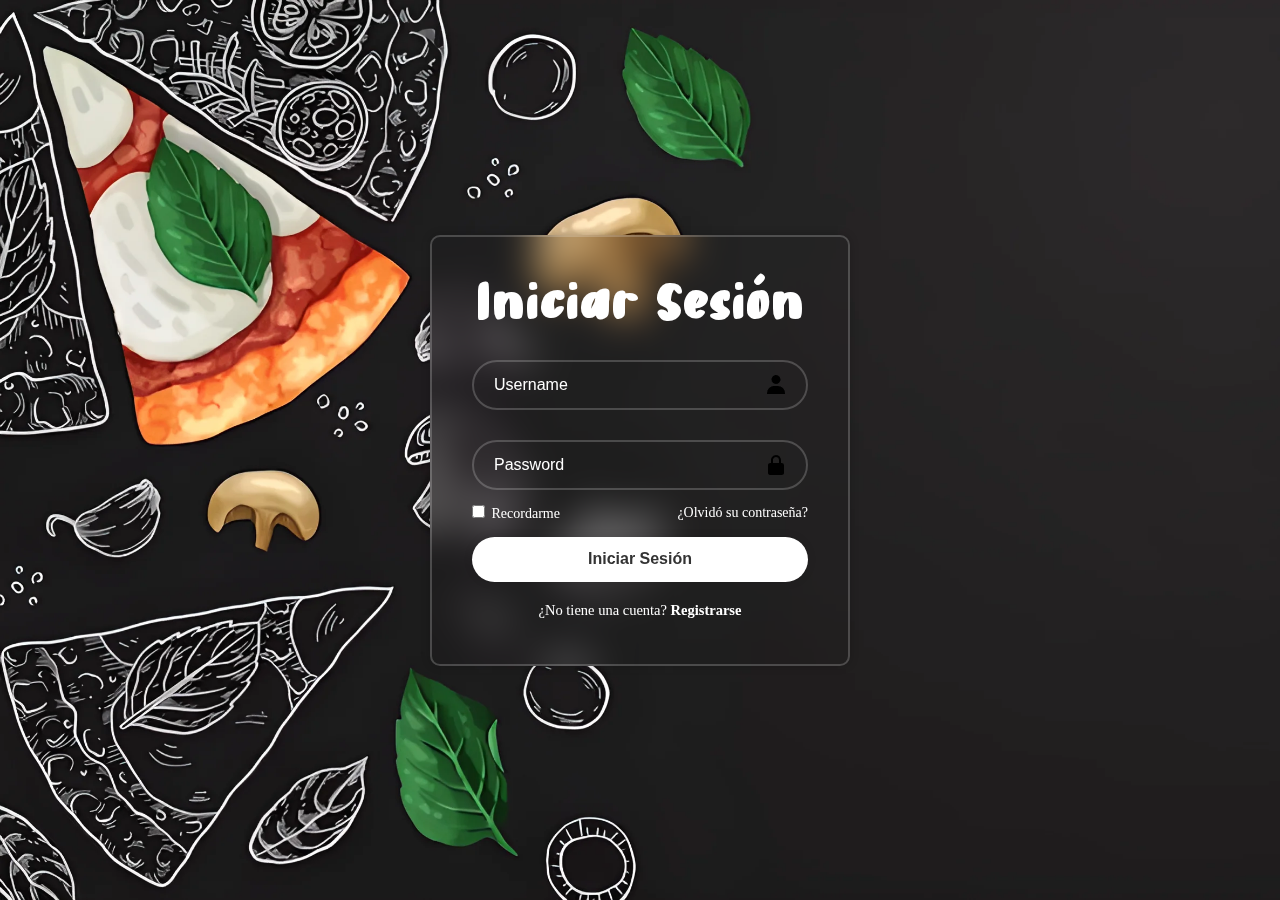
<file: index.html>
<!DOCTYPE html>
<html lang="es">

<head>
    <meta charset="UTF-8">
    <meta http-equiv="X-UA-Compatible" content="IE=edge">
    <meta name="viewport" content="width=device-width,initial-scale=1.0">
    <title>Login</title>
    <link rel="stylesheet" href="assets/css/index.css">
</head>

<body>
    <div class="wrapper">
        <form action="/view/admin.html">
            <h1>Iniciar Sesión</h1>
            <div class="input-box">
                <input type="text" placeholder="Username" required>
                <img src="assets/icons/user.png" alt="user">
            </div>
            <div class="input-box">
                <input type="password" placeholder="Password" required>
                <img src="assets/icons/pass.png" alt="password">
            </div>
            <div class="remember-forgot">
                <label>
                    <input type="checkbox"> Recordarme
                </label>
                <a href="#">¿Olvidó su contraseña?</a>
            </div>
            <button type="submit" class="btn">Iniciar Sesión</button>
            <div class="register-link">
                <p>¿No tiene una cuenta?
                    <a href="#">Registrarse</a>
                </p>
            </div>
        </form>
    </div>

</body>

</html>
</file>
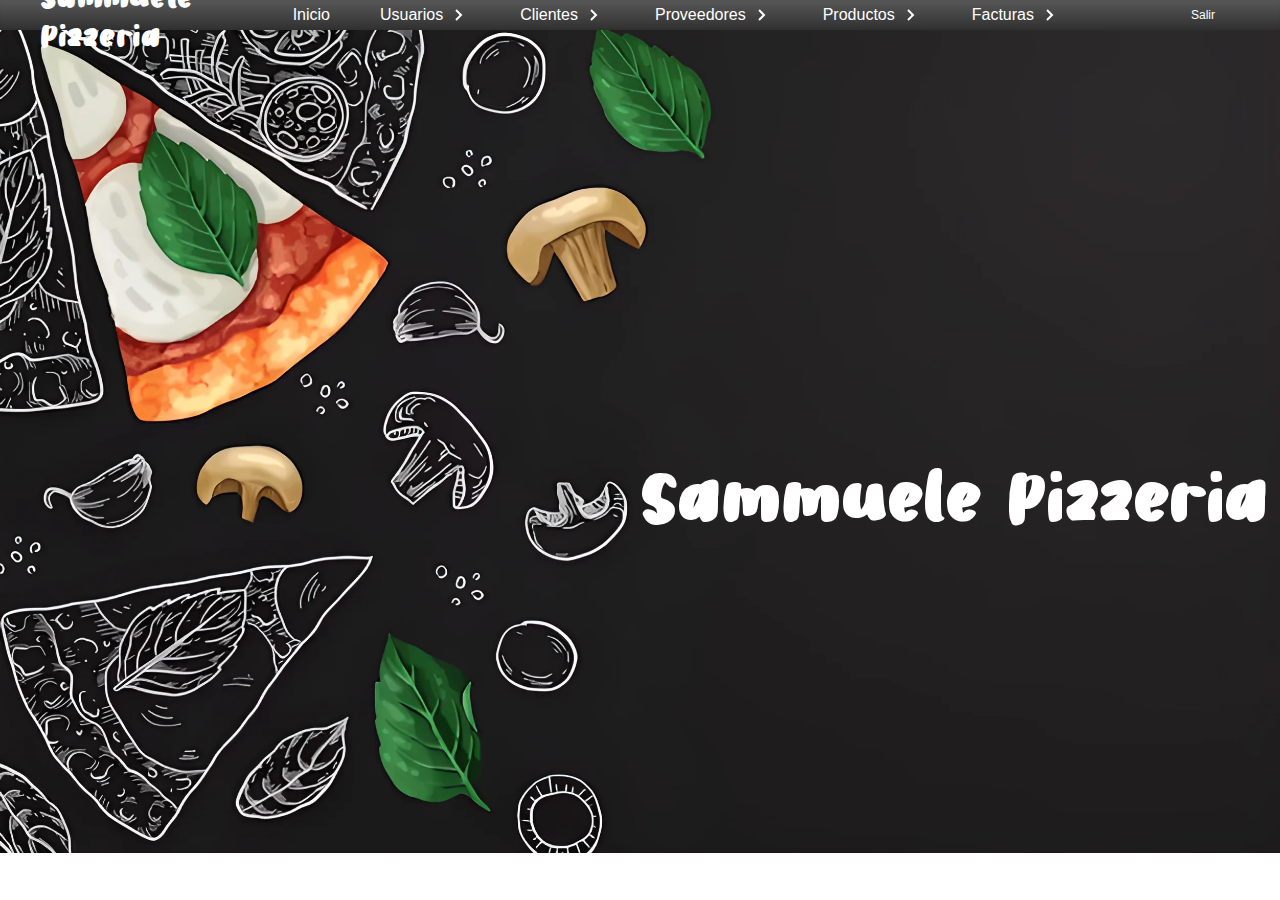
<file: view/admin.html>
<!DOCTYPE html>
<html lang="es">

<head>
    <meta charset="UTF-8">
    <meta http-equiv="X-UA-Compatible" content="IE=edge">
    <meta name="viewport" content="width=device-width, initial-scale=1.0">
    <title>Menu desplegable</title>
    <link rel="stylesheet" href="/assets/css/adminView.css">
</head>

<body>
    <nav class="menu">
        <section class="menu__container">
            <h1 class="menu__logo">Sammuele Pizzeria</h1>

            <ul class="menu__links">
                <li class="menu__item">
                    <a href="#" class="menu__link" id="home_link">Inicio</a>
                </li>

                <li class="menu__item menu__item--show">
                    <a href="#" class="menu__link"> Usuarios <img src="/assets/icons/admin/arrow.svg" class="menu__arrow"></a>

                    <ul class="menu__nesting">
                        <li class="menu__inside">
                            <a href="#" class="menu__link menu__link--inside">Nuevo Usuario</a>
                        </li>
                        <li class="menu__inside">
                            <a href="#" class="menu__link menu__link--inside">Lista de usuarios</a>
                        </li>
                    </ul>
                </li>

                <li class="menu__item  menu__item--show">
                    <a href="#" class="menu__link">Clientes <img src="/assets/icons/admin/arrow.svg" class="menu__arrow"></a>

                    <ul class="menu__nesting">
                        <li class="menu__inside">
                            <a href="#" class="menu__link menu__link--inside">Nuevo Cliente</a>
                        </li>
                        <li class="menu__inside">
                            <a href="#" class="menu__link menu__link--inside">Lista de Clientes</a>
                        </li>
                    </ul>
                </li>

                <li class="menu__item  menu__item--show">
                    <a href="#" class="menu__link">Proveedores <img src="/assets/icons/admin/arrow.svg" class="menu__arrow"></a>

                    <ul class="menu__nesting">
                        <li class="menu__inside">
                            <a href="#" class="menu__link menu__link--inside">Nuevo Proveedor</a>
                        </li>
                        <li class="menu__inside">
                            <a href="#" class="menu__link menu__link--inside">Lista de Proveedores</a>
                        </li>
                    </ul>
                </li>

                <li class="menu__item  menu__item--show">
                    <a href="#" class="menu__link">Productos <img src="/assets/icons/admin/arrow.svg" class="menu__arrow"></a>

                    <ul class="menu__nesting">
                        <li class="menu__inside">
                            <a href="#" class="menu__link menu__link--inside">Nuevo Producto</a>
                        </li>
                        <li class="menu__inside">
                            <a href="#" class="menu__link menu__link--inside">Lista de Productos</a>
                        </li>
                    </ul>
                </li>

                <li class="menu__item  menu__item--show">
                    <a href="#" class="menu__link">Facturas <img src="/assets/icons/admin/arrow.svg" class="menu__arrow"></a>

                    <ul class="menu__nesting">
                        <li class="menu__inside">
                            <a href="/view/admin/bill.html" class="menu__link menu__link--inside" id="newBill_link">Nueva Factura</a>
                        </li>
                        <li class="menu__inside">
                            <a href="#" class="menu__link menu__link--inside">Lista de Facturas</a>
                        </li>
                    </ul>
                </li>


                <li class="menu__item " id="close_link">
                    <a href="/index.html" class="menu__link">Salir</a>
                </li>

            </ul>

            <div class="menu__hamburguer">
                <img src="/assets/icons/admin/menu.svg" class="menu__img">
            </div>
        </section>
    </nav>
    <div id="content">
        <p>Contenido se mostrará aquí.</p>
    </div>

    <script src="/assets/js/adminContent.js"></script>
    <script src="/assets/js/adminBar.js"></script>

</body>

</html>
</file>
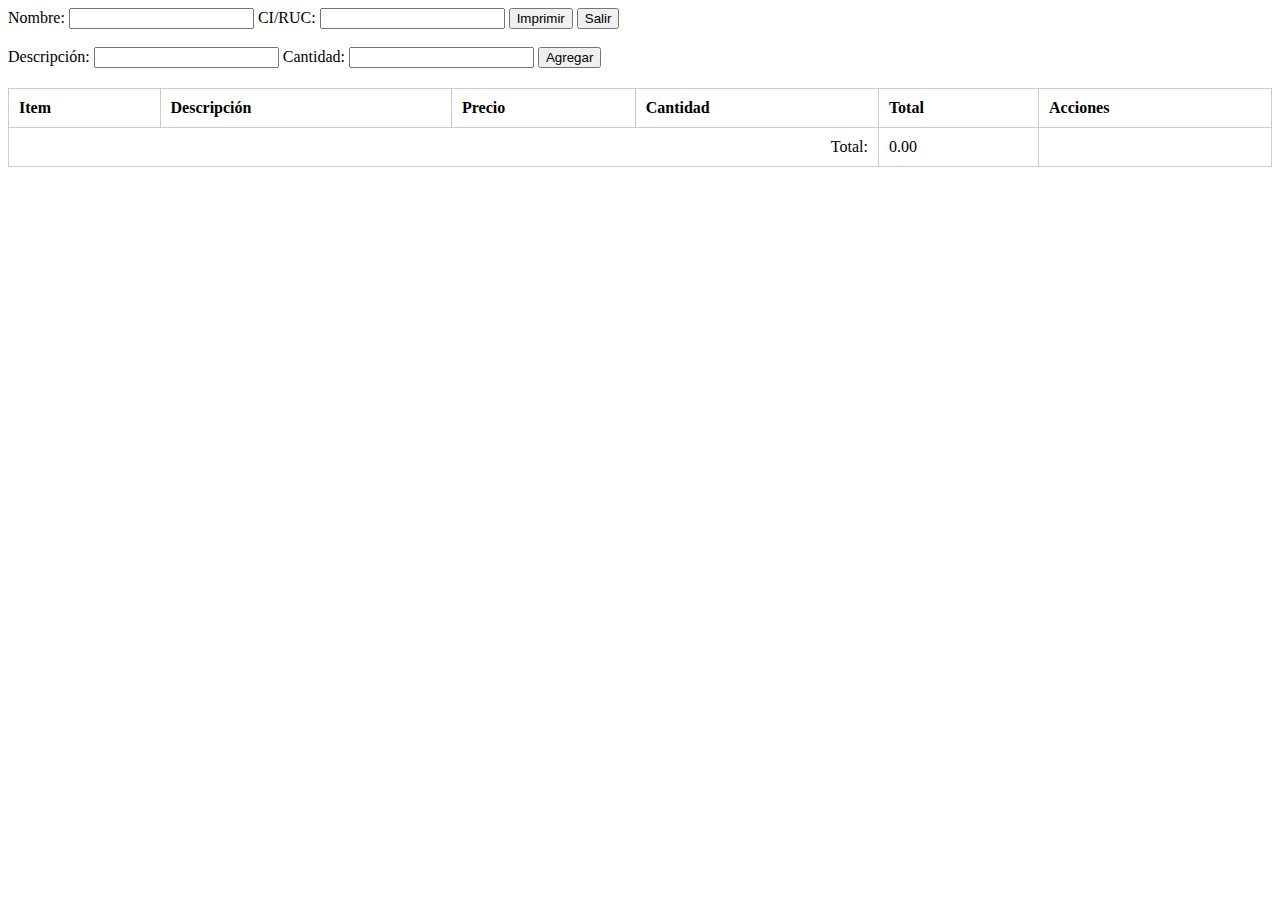
<file: view/admin/bill.html>
<!DOCTYPE html>
<html lang="es">

<head>
    <meta charset="UTF-8">
    <meta name="viewport" content="width=device-width, initial-scale=1.0">
    <link rel="stylesheet" href="/assets/css/admin/bill.css">
    <title>Formulario y Tabla</title>
</head>

<body>

    <form id="formulario">
        <div class="client_data">
            <label for="nombre">Nombre:</label>
            <input type="text" id="nombre" name="nombre" required>

            <label for="identificacion">CI/RUC:</label>
            <input type="text" id="identificacion" name="identificacion" required>
            <button type="button" onclick="imprimir()">Imprimir</button>
            <button type="button" onclick="salir()">Salir</button><br><br>
        </div>
        <div class="product_data">
            <label for="producto">Descripción:</label>
            <input type="text" id="producto" name="producto" list="productosList" required>
            <datalist id="productosList">
                <option value="Porción pizza"></option>
                <option value="Lasagna"></option>
                <option value="Hamburguesa"></option>
            </datalist>

            <label for="cantidad">Cantidad:</label>
            <input type="number" id="cantidad" name="cantidad" min="1" required>
            <button type="button" onclick="agregarProducto()">Agregar</button>
        </div>
    </form>

    <table id="tabla">
        <thead>
            <tr>
                <th>Item</th>
                <th>Descripción</th>
                <th>Precio</th>
                <th>Cantidad</th>
                <th>Total</th>
                <th>Acciones</th>
                <!-- Nueva columna para el botón de eliminar -->
            </tr>
        </thead>
        <tbody id="tabla-body">
            <!-- Las filas de la tabla se añadirán dinámicamente aquí -->
        </tbody>
        <tfoot>
            <tr>
                <td colspan="4" style="text-align: right;">Total:</td>
                <td id="total">0.00</td>
                <td></td>
                <!-- Celda vacía para mantener la alineación -->
            </tr>
        </tfoot>
    </table>

    <script>
        // Tu código JavaScript aquí
        var productosAgregados = [];

        function imprimir() {
            var confirmacion = confirm("¿Estás seguro de que desea imprimir el comprobante?");

            if (confirmacion) {
                alert("Imprimiendo...");
                alert("Comprobante impreso y guardado");

                // Limpiar los campos del formulario
                document.getElementById("nombre").value = '';
                document.getElementById("identificacion").value = '';
                document.getElementById("producto").value = '';
                document.getElementById("cantidad").value = '';

                // Limpiar la tabla
                var tablaBody = document.getElementById("tabla-body");
                while (tablaBody.firstChild) {
                    tablaBody.removeChild(tablaBody.firstChild);
                }

                // Reiniciar el total
                document.getElementById("total").innerHTML = '0.00';

                // Limpiar la lista de productos agregados
                productosAgregados = [];

                // Actualizar la lista desplegable
                actualizarListaDesplegable();
            }
        }


        function salir() {
            // Preguntar al usuario si realmente desea salir
            var confirmacion = confirm("¿Estás seguro de que deseas salir?");

            if (confirmacion) {
                // Redireccionar a index.html
                window.location.href = "/view/admin.html";
            }
        }

        function agregarProducto() {
            var nombre = document.getElementById("nombre").value.trim();
            var identificacion = document.getElementById("identificacion").value.trim();
            var productoInput = document.getElementById("producto");
            var producto = productoInput.value.trim();
            var cantidad = parseInt(document.getElementById("cantidad").value);

            if (nombre === "" || identificacion === "" || producto === "" || cantidad <= 0) {
                alert("Por favor, complete todos los campos y asegúrese de que la cantidad sea mayor que cero.");
                return;
            }

            // Verificar si el producto ya fue agregado
            if (productosAgregados.includes(producto)) {
                alert("Este producto ya ha sido agregado.");
                return;
            }

            var precio = obtenerPrecio(producto);
            var total = precio * cantidad;

            var tablaBody = document.getElementById("tabla-body");
            var newRow = tablaBody.insertRow();

            var cellItem = newRow.insertCell(0);
            var cellDescripcion = newRow.insertCell(1);
            var cellPrecio = newRow.insertCell(2);
            var cellCantidad = newRow.insertCell(3);
            var cellTotal = newRow.insertCell(4);
            var cellAcciones = newRow.insertCell(5);

            cellItem.innerHTML = tablaBody.rows.length;
            cellDescripcion.innerHTML = producto;
            cellPrecio.innerHTML = precio.toFixed(2);
            cellCantidad.innerHTML = '<input type="number" value="' + cantidad + '" min="1" onchange="actualizarTotal(this)">';
            cellTotal.innerHTML = total.toFixed(2);

            var btnEliminar = document.createElement("button");
            btnEliminar.innerHTML = "Eliminar";
            btnEliminar.onclick = function () {
                tablaBody.deleteRow(newRow.rowIndex);
                productosAgregados.splice(productosAgregados.indexOf(producto), 1);
                actualizarListaDesplegable();
                calcularTotal();
            };
            cellAcciones.appendChild(btnEliminar);

            productosAgregados.push(producto);
            actualizarListaDesplegable();

            productoInput.value = '';
            document.getElementById("cantidad").value = '';

            calcularTotal();
        }

        function obtenerPrecio(producto) {
            switch (producto) {
                case "Porción pizza":
                    return 1.5;
                case "Lasagna":
                    return 4;
                case "Hamburguesa":
                    return 3.5;
                default:
                    return 0;
            }
        }

        function calcularTotal() {
            var tablaBody = document.getElementById("tabla-body");
            var total = 0;

            for (var i = 0; i < tablaBody.rows.length; i++) {
                var precio = parseFloat(tablaBody.rows[i].cells[2].innerHTML);
                var cantidad = parseInt(tablaBody.rows[i].cells[3].getElementsByTagName("input")[0].value);
                var subtotal = precio * cantidad;
                total += subtotal;
                tablaBody.rows[i].cells[4].innerHTML = subtotal.toFixed(2);
            }

            document.getElementById("total").innerHTML = total.toFixed(2);
        }

        function actualizarTotal(inputCantidad) {
            var fila = inputCantidad.closest("tr");
            var precio = parseFloat(fila.cells[2].innerHTML);
            var cantidad = parseInt(inputCantidad.value);
            var subtotal = precio * cantidad;
            fila.cells[4].innerHTML = subtotal.toFixed(2);

            calcularTotal();
        }

        function actualizarListaDesplegable() {
            var listaDesplegable = document.getElementById("productosList");

            for (var i = 0; i < listaDesplegable.options.length; i++) {
                var option = listaDesplegable.options[i];
                option.disabled = productosAgregados.includes(option.value);
            }
        }
    </script>

</body>

</html>
</file>
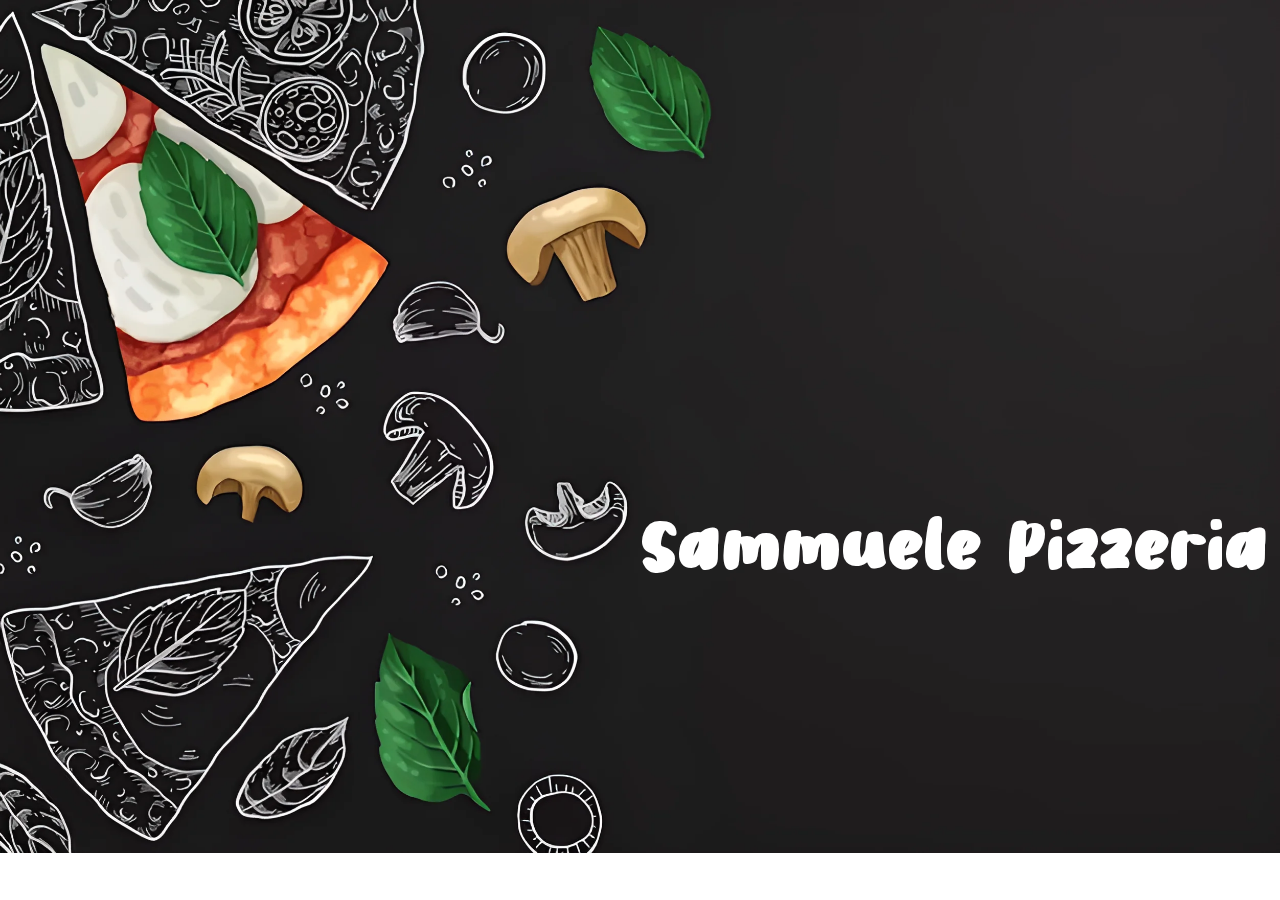
<file: view/admin/home.html>
<!DOCTYPE html>
<html lang="en">
<head>
    <meta charset="UTF-8">
    <meta name="viewport" content="width=device-width, initial-scale=1.0">
    <link rel="stylesheet" href="/assets/css/admin/home.css">
    <title>Home</title>
</head>
<body>
    <h1 class="home"> Sammuele Pizzeria</h1>
</body>
</html>
</file>
<file: assets/css/index.css>
@font-face {
    font-family: 'TahuKotak';
    src: url('/assets/font/Tahu\ Kotak.woff2') format('woff2');
    /* Puedes incluir más formatos de fuente si es necesario */
    font-weight: normal;
    font-style: normal;
}


*{
    margin: 0;
    padding: 0;
    box-sizing: border-box;
    /*font-family: ;*/
}

body{
    display: flex;
    justify-content: center;
    align-items: center;
    min-height: 100vh;
    background: url('/assets/img/loginBackground.webp') no-repeat;
    background-size: cover;
}

.wrapper{
    width: 420px;
    background: transparent;
    border: 2px solid rgba(255,255,255,.2);
    backdrop-filter:blur(20px);
    box-shadow: 0 0 10px rgba(0,0,0,.2);
    color: #fff;
    border-radius: 10px;
    padding: 30px 40px;
}

.wrapper h1{
    font-family: "TahuKotak";
    font-size: 52px;
    font-weight: 500;
    text-align: center;

}

.wrapper .input-box {
    position: relative;
    width: 100%;
    height: 50px;
    /*background: salmon;*/
    margin: 30px 0;
    
}

.input-box input{
    width: 100%;
    height: 100%;
    background: transparent;
    border: none;
    outline: none;
    border: 2px solid rgba(255,255,255,.2);
    border-radius: 40px;
    font-size: 16px;
    color: #fff;
    padding: 20px 45px 20px 20px;
}

.input-box input::placeholder{
    color: #fff;
}

.input-box img{
    position: absolute;
    right: 20px;
    top: 50%;
    transform: translateY(-50%);
    font-size: 20px;
}

.wrapper .remember-forgot{
    display: flex;
    justify-content: space-between;
    font-size: 14px;
    margin: -15px 0 15px;
}

.remember-forgot label input{
    accent-color: #fff;
    margin-right: 3px;
}

.remember-forgot a{
    color: #fff;
    text-decoration: none;
}

.remember-forgot a:hover{
    text-decoration: underline;
}

.wrapper .btn{
    width: 100%;
    height: 45px;
    background: #fff;
    border: none;
    outline: none;
    border-radius: 40px;
    box-shadow: 0 0 10px rgba(0,0,0,.1);
    cursor: pointer;
    font-size: 16px;
    color: #333;
    font-weight: 600;
}

.wrapper .btn:hover{
    background: #ff9100;
    border-radius: 40px;
    box-shadow: 0 0 10px rgba(0,0,0,.5);
    cursor: pointer;
    font-size: 16px;
    color: #fff;
    font-weight: 600;
}

.wrapper .register-link{
    font-size: 14.5px;
    text-align: center;
    margin: 20px 0 15px;
}

.register-link p a {
    color: #fff;
    text-decoration: none;
    font-weight: 600;

}

.register-link p a:hover {
    text-decoration: underline;
}
</file>
<file: assets/css/adminView.css>
*{
    margin: 0;
    padding: 0;
    box-sizing: border-box;
}
h1 {
    font-family: "TahuKotak";
    font-weight: 200;
}


body{
    font-family: 'Poppins', sans-serif;
}

.menu {
    background: linear-gradient(to bottom, #555, #333);
    border: 2px solid transparent; /* Borde transparente inicial */
    border-image: linear-gradient(to bottom, #555, #303030);
    border-image-slice: 1;
    color: #fff;
    height: 30px;
}


.menu__container{
    display: flex;
    justify-content: space-between;
    align-items: center;
    width: 100%;
    max-width: 1200px;
    height: 100%;
    margin: 0 auto;
}

.menu__links{
    height: 100%;
    transition: transform .5s;
    display: flex;
}

.menu__item{
    list-style: none;
    position: relative;
    height: 100%;
    --clip: polygon(0 0, 100% 0, 100% 0, 0 0);
    --transform: rotate(-90deg);
}

.menu__item:hover{
    --clip: polygon(0 0, 100% 0, 100% 100%, 0% 100%);
    --transform: rotate(0);
}

.menu__link{
    color: #fff;
    text-decoration: none;
    padding: 0 25px;
    display: flex;
    height: 100%;
    align-items: center;
}

.menu__link:hover{
    background-color: #ff9100;
}


.menu__arrow{
    transform: var(--transform);
    transition: transform .3s;
    display: block;
    margin-left: 3px;
}

.menu__nesting{
    list-style: none;
    transition:clip-path .3s;
    clip-path: var(--clip);
    position: absolute;
    right: 0;
    bottom: 0;
    width: max-content;
    transform: translateY(100%);
    background-color: #000;
}

.menu__link--inside{
    padding: 10px 80px 10px 20px;
}

.menu__link--inside:hover{
    background-color: #ff9100;
}

.menu__hamburguer{
    height: 100%;
    display: flex;
    align-items: center;
    padding: 0 15px;
    cursor: pointer;
    display: none;
}

.menu__img{
    display: block;
    width: 36px;
}

#close_link a{
    margin-left: 80px;

    font-size: 12px;

}

#close_link a:hover{
    background-color: red;

}

.menu_icon{
    background: red;
    color: red;
}


@media (max-width:800px){
    .menu__hamburguer{
        display: flex;
    }

    .menu__item{
        --clip:0;
        overflow:hidden ;
    }

    .menu__item--active{
        --transform: rotate(0);
        --background: #5e7094;
    }

    .menu__item--show{
        background-color: var(--background);
    }


    .menu__links{
        position: fixed;
        max-width: 400px;
        width: 100%;
        top: 70px;
        bottom: 0;
        right: 0;
        background-color: #000;
        overflow-y: auto;
        display: grid;
        grid-auto-rows: max-content;
        transform: translateX(100%);
    }

    .menu__links--show{
        transform: unset;
        width: 100%;
    }

    .menu__link{
        padding: 25px 0;
        padding-left: 30px;
        height: auto;
    }

    .menu__arrow{
        margin-left: auto;
        margin-right: 20px;
    }

    .menu__nesting{
        display: grid;
        position: unset;
        width: 100%;
        transform: translateY(0);
        height: 0;
        transition: height .3s;
    }

    .menu__link--inside{
        width: 90%;
        margin-left: auto;
        border-left: 1px solid #798499;
    }
}
</file>
<file: assets/css/admin/bill.css>
table {
    width: 100%;
    border-collapse: collapse;
    margin-top: 20px;
}

table, th, td {
    border: 1px solid #ccc;
}

th, td {
    padding: 10px;
    text-align: left;
}
</file>
<file: assets/css/admin/home.css>
@font-face {
    font-family: 'TahuKotak';
    src: url('/assets/font/Tahu\ Kotak.woff2') format('woff2');
    /* Puedes incluir más formatos de fuente si es necesario */
    font-weight: normal;
    font-style: normal;
}

.home {
    font-family: "TahuKotak";
    font-size: 72px;
    font-weight: 500;
    position: absolute;
    top: 50%;
    left: 50%;
    color: #fff;
}

body{
    background: url('/assets/img/loginBackground.webp') no-repeat;
    background-size: cover;
}
</file>
